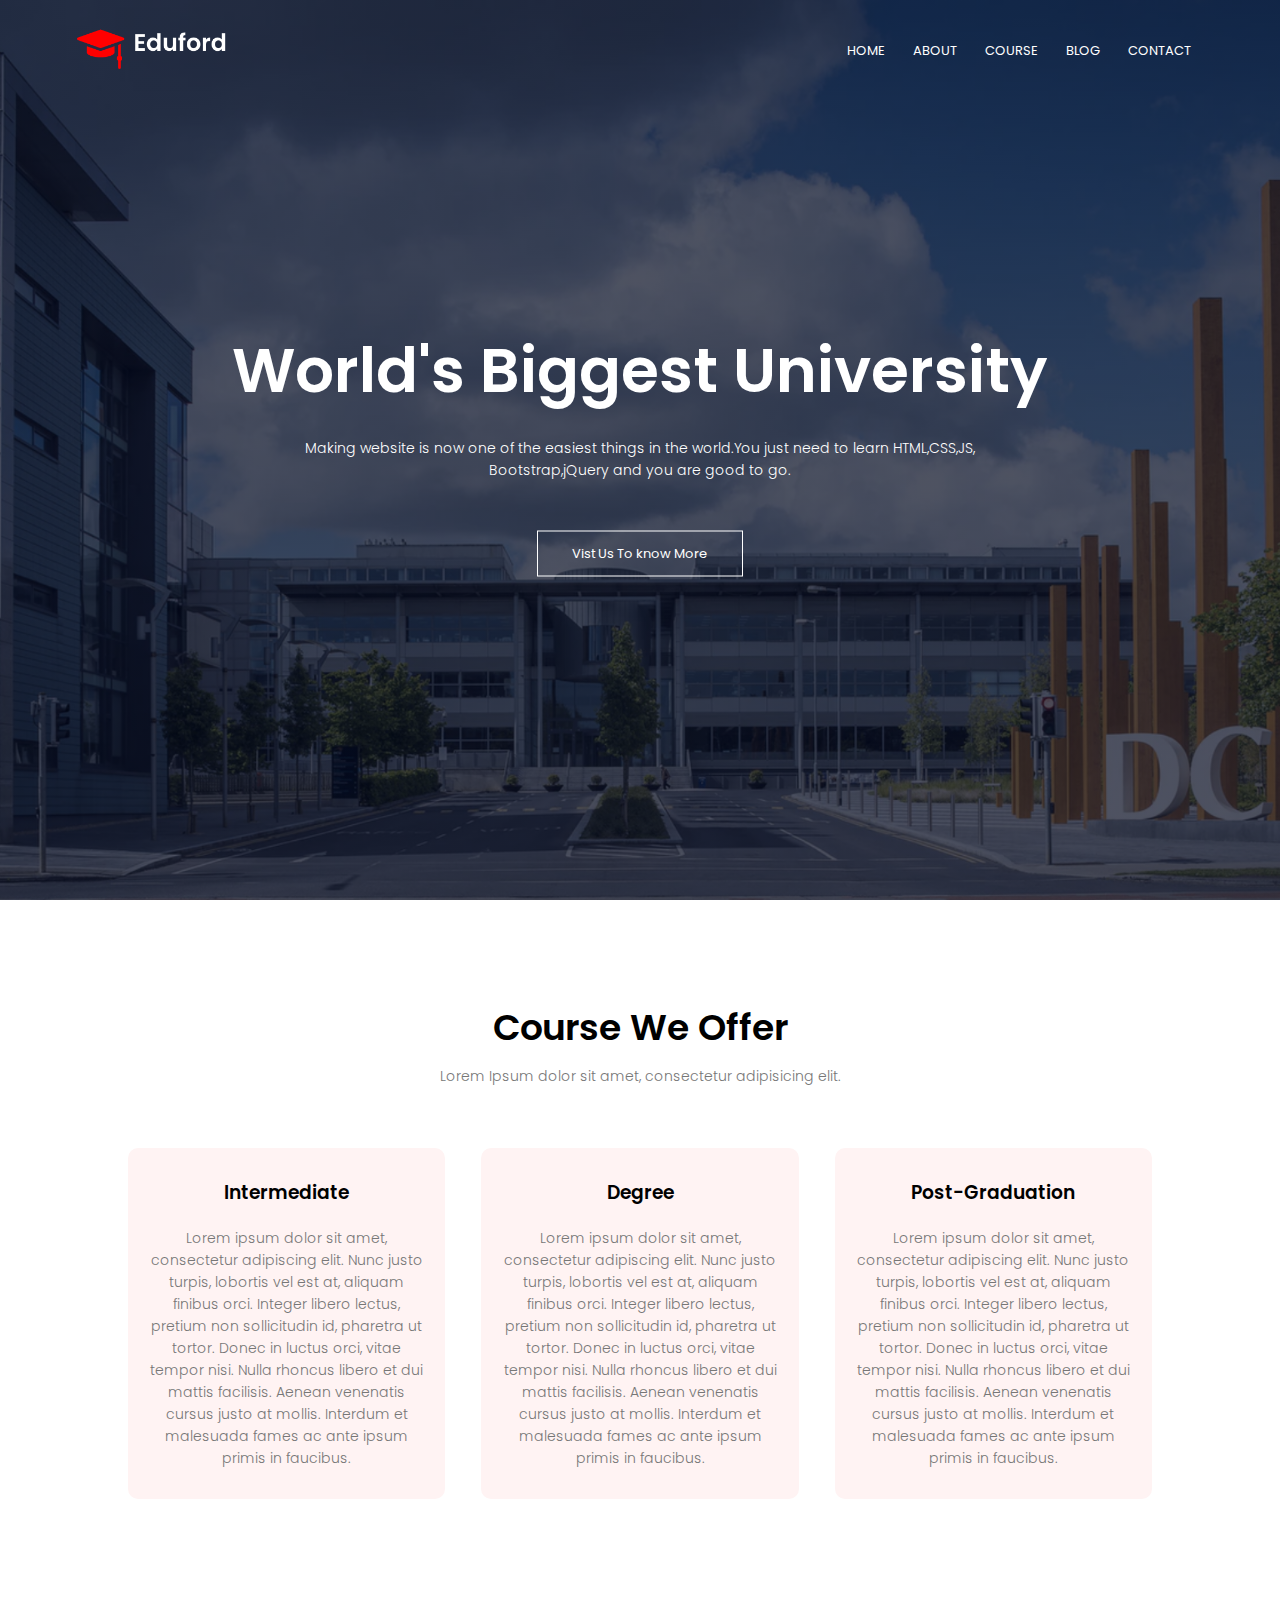
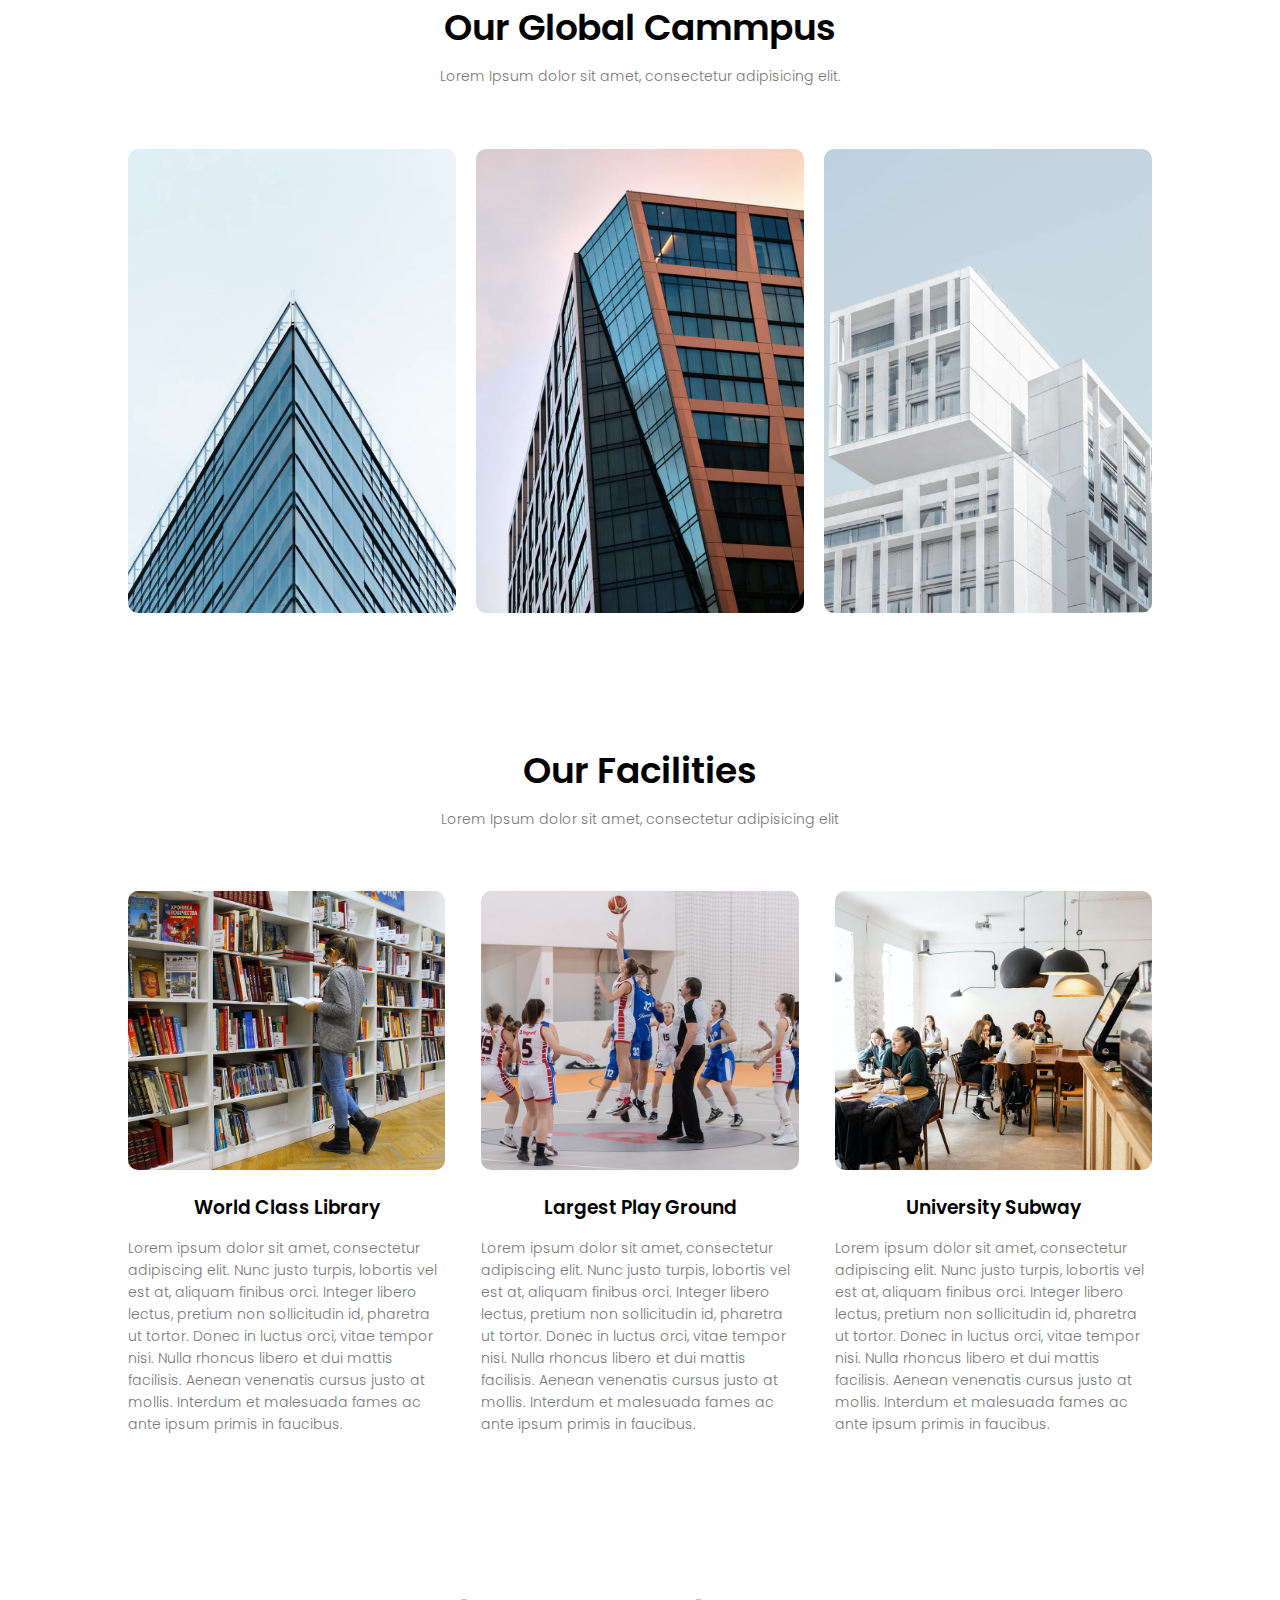
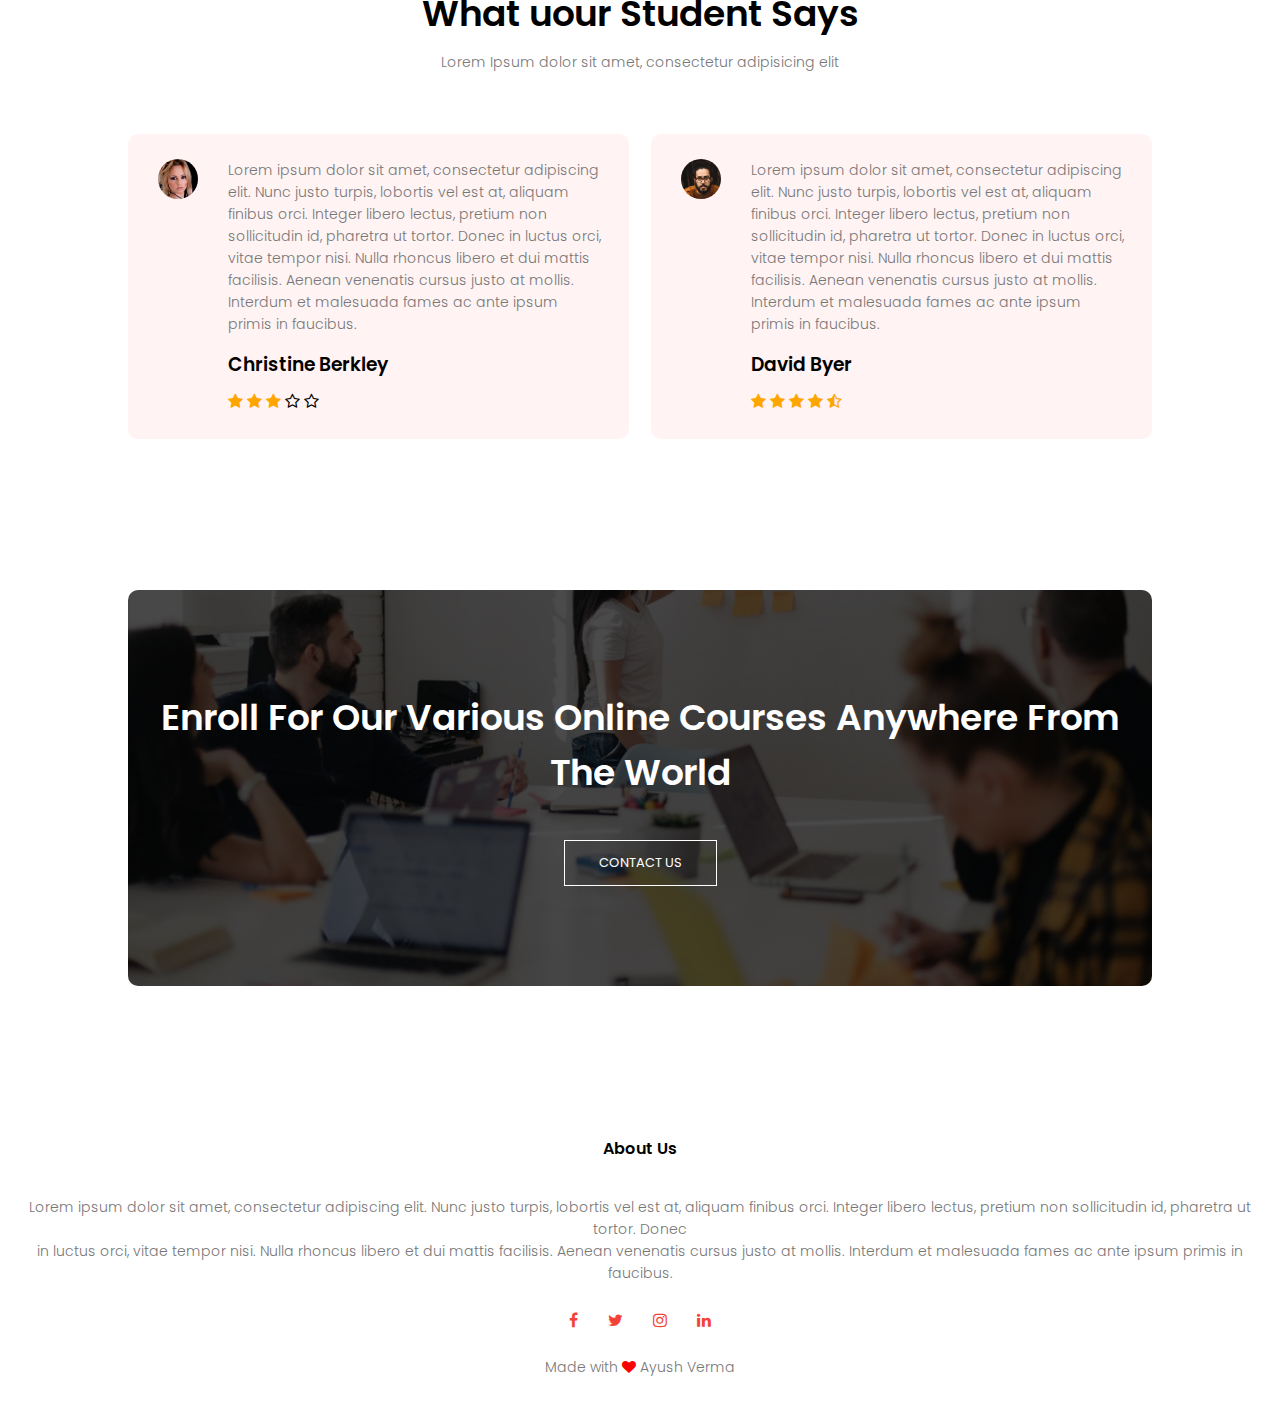
<file: index.html>
<!DOCTYPE html>
<html lang="en">

<head>
    <meta charset="UTF-8">
    <meta http-equiv="X-UA-Compatible" content="IE=edge">
    <meta name="viewport" content="width=device-width, initial-scale=1.0">
    <title>University</title>
    <link rel="stylesheet" href="style.css">
    <link rel="preconnect" href="https://fonts.googleapis.com">
    <link rel="preconnect" href="https://fonts.gstatic.com" crossorigin>
    <link href="https://fonts.googleapis.com/css2?family=Poppins:wght@100;200;300;400;600;700&display=swap"
        rel="stylesheet">
    <link rel="stylesheet" href="https://cdnjs.cloudflare.com/ajax/libs/font-awesome/4.7.0/css/font-awesome.min.css">
</head>

<body>
    <section class="header">
        <nav>
            <a href="index.html"><img src="images/logo.png"></a>
            <div class="nav-links" id="navLinks">
                <i class="fa fa-times" onclick="hideMenu()"></i>
                <ul>
                    <li><a href="index.html">HOME</a></li>
                    <li><a href="about.html">ABOUT</a></li>
                    <li><a href="course.html">COURSE</a></li>
                    <li><a href="blog.html">BLOG</a></li>
                    <li><a href="contact.html">CONTACT</a></li>
                </ul>
            </div>
            <i class="fa fa-bars" onclick="showMenu()"></i>
        </nav>

        <div class="text-box">
            <h1>World's Biggest University</h1>
            <p>Making website is now one of the easiest things in the world.You just need to learn
                HTML,CSS,JS,<br>Bootstrap,jQuery and you are good to go.</p>
            <a href="" class="hero-btn">Vist Us To know More</a>
        </div>
    </section>

    <!-- Course Section   -->

    <section class="course">
        <h1>Course We Offer</h1>
        <p>Lorem Ipsum dolor sit amet, consectetur adipisicing elit.</p>

        <div class="row">
            <div class="course-col">
                <h3>Intermediate</h3>
                <p>Lorem ipsum dolor sit amet, consectetur adipiscing elit. Nunc justo turpis, lobortis vel est at,
                    aliquam finibus orci. Integer libero lectus, pretium non sollicitudin id, pharetra ut tortor. Donec
                    in luctus orci, vitae tempor nisi. Nulla rhoncus libero et dui mattis facilisis. Aenean venenatis
                    cursus justo at mollis. Interdum et malesuada fames ac ante ipsum primis in faucibus.</p>
            </div>
            <div class="course-col">
                <h3>Degree</h3>
                <p>Lorem ipsum dolor sit amet, consectetur adipiscing elit. Nunc justo turpis, lobortis vel est at,
                    aliquam finibus orci. Integer libero lectus, pretium non sollicitudin id, pharetra ut tortor. Donec
                    in luctus orci, vitae tempor nisi. Nulla rhoncus libero et dui mattis facilisis. Aenean venenatis
                    cursus justo at mollis. Interdum et malesuada fames ac ante ipsum primis in faucibus.</p>
            </div>
            <div class="course-col">
                <h3>Post-Graduation</h3>
                <p>Lorem ipsum dolor sit amet, consectetur adipiscing elit. Nunc justo turpis, lobortis vel est at,
                    aliquam finibus orci. Integer libero lectus, pretium non sollicitudin id, pharetra ut tortor. Donec
                    in luctus orci, vitae tempor nisi. Nulla rhoncus libero et dui mattis facilisis. Aenean venenatis
                    cursus justo at mollis. Interdum et malesuada fames ac ante ipsum primis in faucibus.</p>
            </div>
        </div>
    </section>

    <!-- Campus -->

    <section class="campus">
        <h1>Our Global Cammpus</h1>
        <p>Lorem Ipsum dolor sit amet, consectetur adipisicing elit.</p>

        <div class="row">
            <div class="campus-col">
                <img src="images/london.png">
                <div class="layer">
                    <h3>LONDON</h3>
                </div>
            </div>
            <div class="campus-col">
                <img src="images/newyork.png">
                <div class="layer">
                    <h3>NEW YORK</h3>
                </div>
            </div>
            <div class="campus-col">
                <img src="images/washington.png">
                <div class="layer">
                    <h3>WASHINGTON</h3>
                </div>
            </div>
        </div>
    </section>

    <section class="facilities">
        <h1>Our Facilities</h1>
        <p>Lorem Ipsum dolor sit amet, consectetur adipisicing elit</p>

        <div class="row">
            <div class="facilities-col">
                <img src="images/library.png">
                <h3>World Class Library</h3>
                <p>Lorem ipsum dolor sit amet, consectetur adipiscing elit. Nunc justo turpis, lobortis vel est at,
                    aliquam finibus orci. Integer libero lectus, pretium non sollicitudin id, pharetra ut tortor. Donec
                    in luctus orci, vitae tempor nisi. Nulla rhoncus libero et dui mattis facilisis. Aenean venenatis
                    cursus justo at mollis. Interdum et malesuada fames ac ante ipsum primis in faucibus.</p>
            </div>
            <div class="facilities-col">
                <img src="images/basketball.png">
                <h3>Largest Play Ground</h3>
                <p>Lorem ipsum dolor sit amet, consectetur adipiscing elit. Nunc justo turpis, lobortis vel est at,
                    aliquam finibus orci. Integer libero lectus, pretium non sollicitudin id, pharetra ut tortor. Donec
                    in luctus orci, vitae tempor nisi. Nulla rhoncus libero et dui mattis facilisis. Aenean venenatis
                    cursus justo at mollis. Interdum et malesuada fames ac ante ipsum primis in faucibus.</p>
            </div>
            <div class="facilities-col">
                <img src="images/cafeteria.png">
                <h3>University Subway</h3>
                <p>Lorem ipsum dolor sit amet, consectetur adipiscing elit. Nunc justo turpis, lobortis vel est at,
                    aliquam finibus orci. Integer libero lectus, pretium non sollicitudin id, pharetra ut tortor. Donec
                    in luctus orci, vitae tempor nisi. Nulla rhoncus libero et dui mattis facilisis. Aenean venenatis
                    cursus justo at mollis. Interdum et malesuada fames ac ante ipsum primis in faucibus.</p>
            </div>
        </div>
    </section>

    <!-- Testimonials -->

    <section class="testimonials">
        <h1>What uour Student Says</h1>
        <p>Lorem Ipsum dolor sit amet, consectetur adipisicing elit</p>

        <div class="row">
            <div class="testimonials-col">
                <img src="images/user1.jpg">
                <div>
                    <p>Lorem ipsum dolor sit amet, consectetur adipiscing elit. Nunc justo turpis, lobortis vel est at,
                        aliquam finibus orci. Integer libero lectus, pretium non sollicitudin id, pharetra ut tortor.
                        Donec
                        in luctus orci, vitae tempor nisi. Nulla rhoncus libero et dui mattis facilisis. Aenean
                        venenatis
                        cursus justo at mollis. Interdum et malesuada fames ac ante ipsum primis in faucibus.</p>
                    <h3>Christine Berkley</h3>
                    <span class="fa fa-star checked"></span>
                    <span class="fa fa-star checked"></span>
                    <span class="fa fa-star checked"></span>
                    <span class="fa fa-star-o"></span>
                    <span class="fa fa-star-o"></span>
                </div>
            </div>
            <div class="testimonials-col">
                <img src="images/user2.jpg">
                <div>
                    <p>Lorem ipsum dolor sit amet, consectetur adipiscing elit. Nunc justo turpis, lobortis vel est at,
                        aliquam finibus orci. Integer libero lectus, pretium non sollicitudin id, pharetra ut tortor.
                        Donec
                        in luctus orci, vitae tempor nisi. Nulla rhoncus libero et dui mattis facilisis. Aenean
                        venenatis
                        cursus justo at mollis. Interdum et malesuada fames ac ante ipsum primis in faucibus.</p>
                    <h3>David Byer</h3>
                    <span class="fa fa-star checked"></span>
                    <span class="fa fa-star checked"></span>
                    <span class="fa fa-star checked"></span>
                    <span class="fa fa-star checked"></span>
                    <span class="fa fa-star-half-o checked"></span>
                </div>
            </div>
        </div>
    </section>

    <!--  Call to Action -->

    <section class="cta">
        <h1>Enroll For Our Various Online Courses Anywhere From The World</h1>
        <a href="" class="hero-btn">CONTACT US</a>
    </section>

    <!-- FOOTER -->

    <section class="footer">
        <h4>About Us</h4>
        <p>Lorem ipsum dolor sit amet, consectetur adipiscing elit. Nunc justo turpis, lobortis vel est at,
            aliquam finibus orci. Integer libero lectus, pretium non sollicitudin id, pharetra ut tortor.
            Donec<br>
            in luctus orci, vitae tempor nisi. Nulla rhoncus libero et dui mattis facilisis. Aenean
            venenatis
            cursus justo at mollis. Interdum et malesuada fames ac ante ipsum primis in faucibus.</p>

            <div class="icons">
                <i class="fa fa-facebook"></i>
                <i class="fa fa-twitter"></i>
                <i class="fa fa-instagram"></i>
                <i class="fa fa-linkedin"></i>
            </div>
            <p>Made with <i class="fa fa-heart" style="color: red;"></i> Ayush Verma</p>
    </section>

    <!-- JavaScript for Toggle Menu -->
    <script>
        var navLinks = document.getElementById("navLinks");
        function showMenu() {
            navLinks.style.right = "0";
        }
        function hideMenu() {
            navLinks.style.right = "-200px";
        }
    </script>
</body>

</html>
</file>
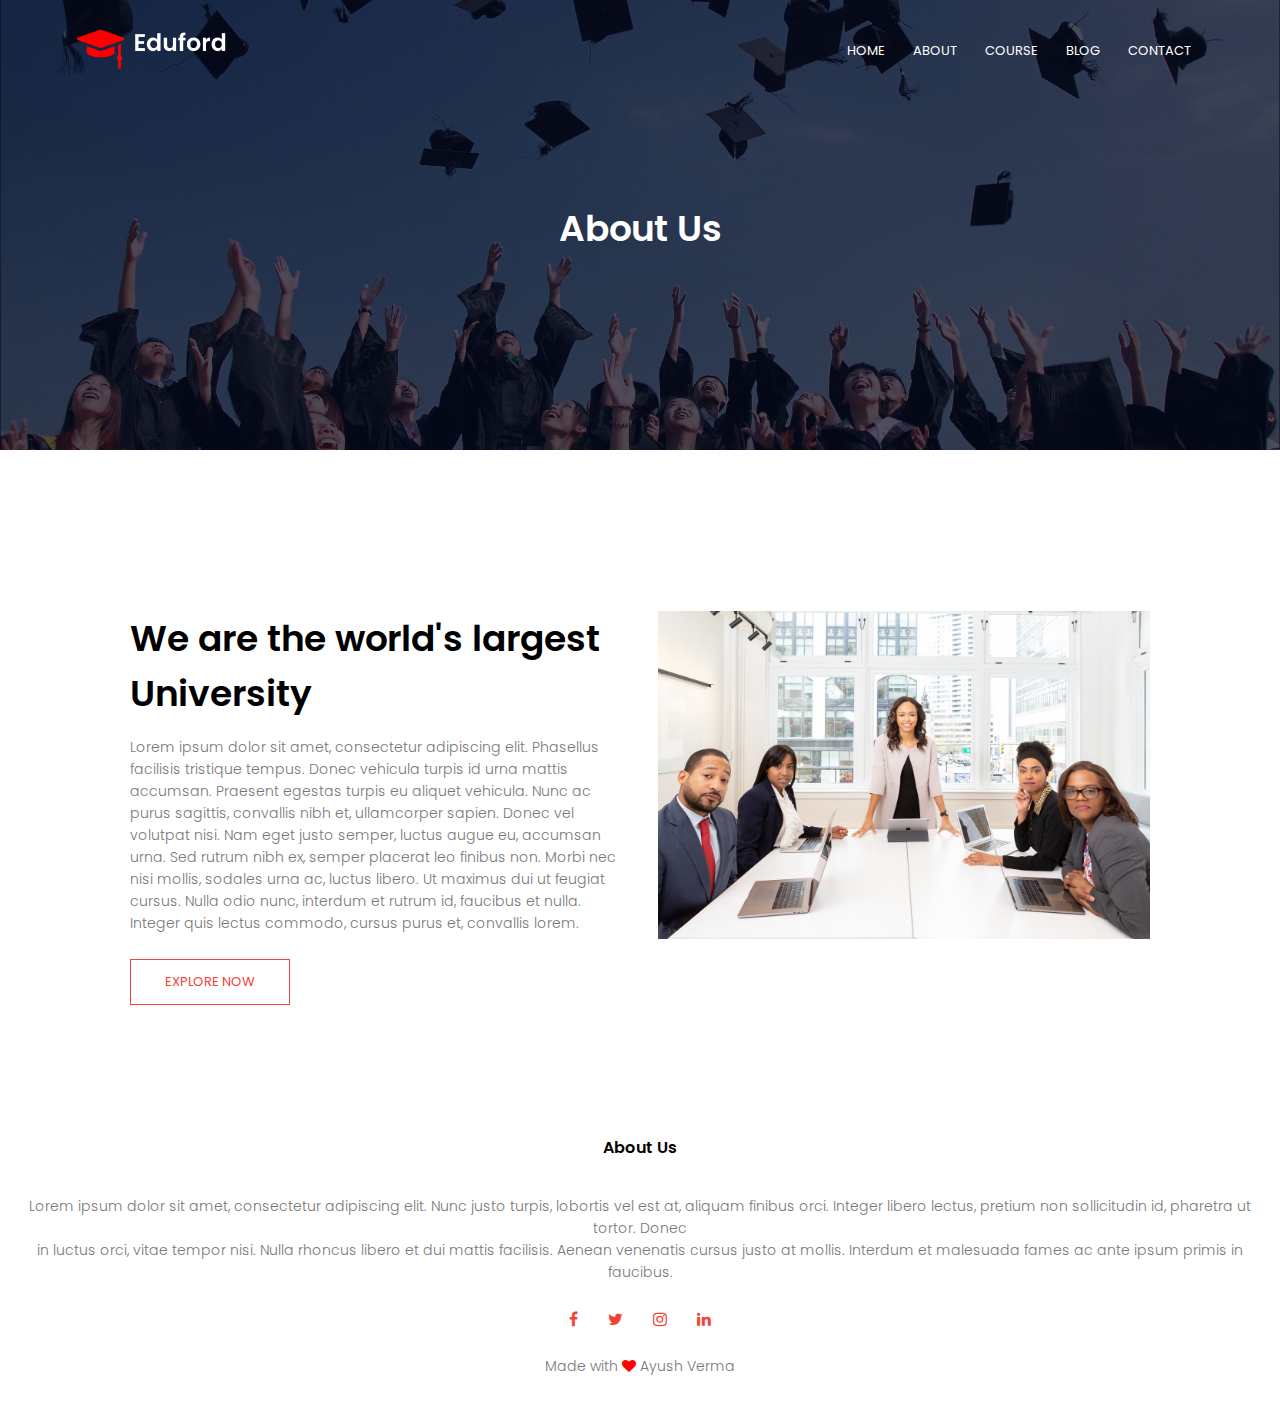
<file: about.html>
<!DOCTYPE html>
<html lang="en">

<head>
    <meta charset="UTF-8">
    <meta http-equiv="X-UA-Compatible" content="IE=edge">
    <meta name="viewport" content="width=device-width, initial-scale=1.0">
    <title>University</title>
    <link rel="stylesheet" href="style.css">
    <link rel="preconnect" href="https://fonts.googleapis.com">
    <link rel="preconnect" href="https://fonts.gstatic.com" crossorigin>
    <link href="https://fonts.googleapis.com/css2?family=Poppins:wght@100;200;300;400;600;700&display=swap"
        rel="stylesheet">
    <link rel="stylesheet" href="https://cdnjs.cloudflare.com/ajax/libs/font-awesome/4.7.0/css/font-awesome.min.css">
</head>

<body>
    <section class="sub-header">
        <nav>
            <a href="index.html"><img src="images/logo.png"></a>
            <div class="nav-links" id="navLinks">
                <i class="fa fa-times" onclick="hideMenu()"></i>
                <ul>
                    <li><a href="index.html">HOME</a></li>
                    <li><a href="about.html">ABOUT</a></li>
                    <li><a href="course.html">COURSE</a></li>
                    <li><a href="blog.html">BLOG</a></li>
                    <li><a href="contact.html">CONTACT</a></li>
                </ul>
            </div>
            <i class="fa fa-bars" onclick="showMenu()"></i>
        </nav>
        <h1>About Us</h1>
    </section>

    <!-- About us content -->
    <section class="about-us">
        <div class="row">
            <div class="about-col">
                <h1>We are the world's largest University</h1>
                <p>Lorem ipsum dolor sit amet, consectetur adipiscing elit. Phasellus facilisis tristique tempus. Donec
                    vehicula turpis id urna mattis accumsan. Praesent egestas turpis eu aliquet vehicula. Nunc ac purus
                    sagittis, convallis nibh et, ullamcorper sapien. Donec vel volutpat nisi. Nam eget justo semper,
                    luctus augue eu, accumsan urna. Sed rutrum nibh ex, semper placerat leo finibus non. Morbi nec nisi
                    mollis, sodales urna ac, luctus libero. Ut maximus dui ut feugiat cursus. Nulla odio nunc, interdum
                    et rutrum id, faucibus et nulla. Integer quis lectus commodo, cursus purus et, convallis lorem.</p>
                <a href="" class="hero-btn red-btn">EXPLORE NOW</a>
            </div>
            <div class="about-col">
                <img src="images/about.jpg">
            </div>
        </div>
    </section>


    <!-- FOOTER -->

    <section class="footer">
        <h4>About Us</h4>
        <p>Lorem ipsum dolor sit amet, consectetur adipiscing elit. Nunc justo turpis, lobortis vel est at,
            aliquam finibus orci. Integer libero lectus, pretium non sollicitudin id, pharetra ut tortor.
            Donec<br>
            in luctus orci, vitae tempor nisi. Nulla rhoncus libero et dui mattis facilisis. Aenean
            venenatis
            cursus justo at mollis. Interdum et malesuada fames ac ante ipsum primis in faucibus.</p>

        <div class="icons">
            <i class="fa fa-facebook"></i>
            <i class="fa fa-twitter"></i>
            <i class="fa fa-instagram"></i>
            <i class="fa fa-linkedin"></i>
        </div>
        <p>Made with <i class="fa fa-heart" style="color: red;"></i> Ayush Verma</p>
    </section>

    <!-- JavaScript for Toggle Menu -->
    <script>
        var navLinks = document.getElementById("navLinks");
        function showMenu() {
            navLinks.style.right = "0";
        }
        function hideMenu() {
            navLinks.style.right = "-200px";
        }
    </script>
</body>

</html>
</file>
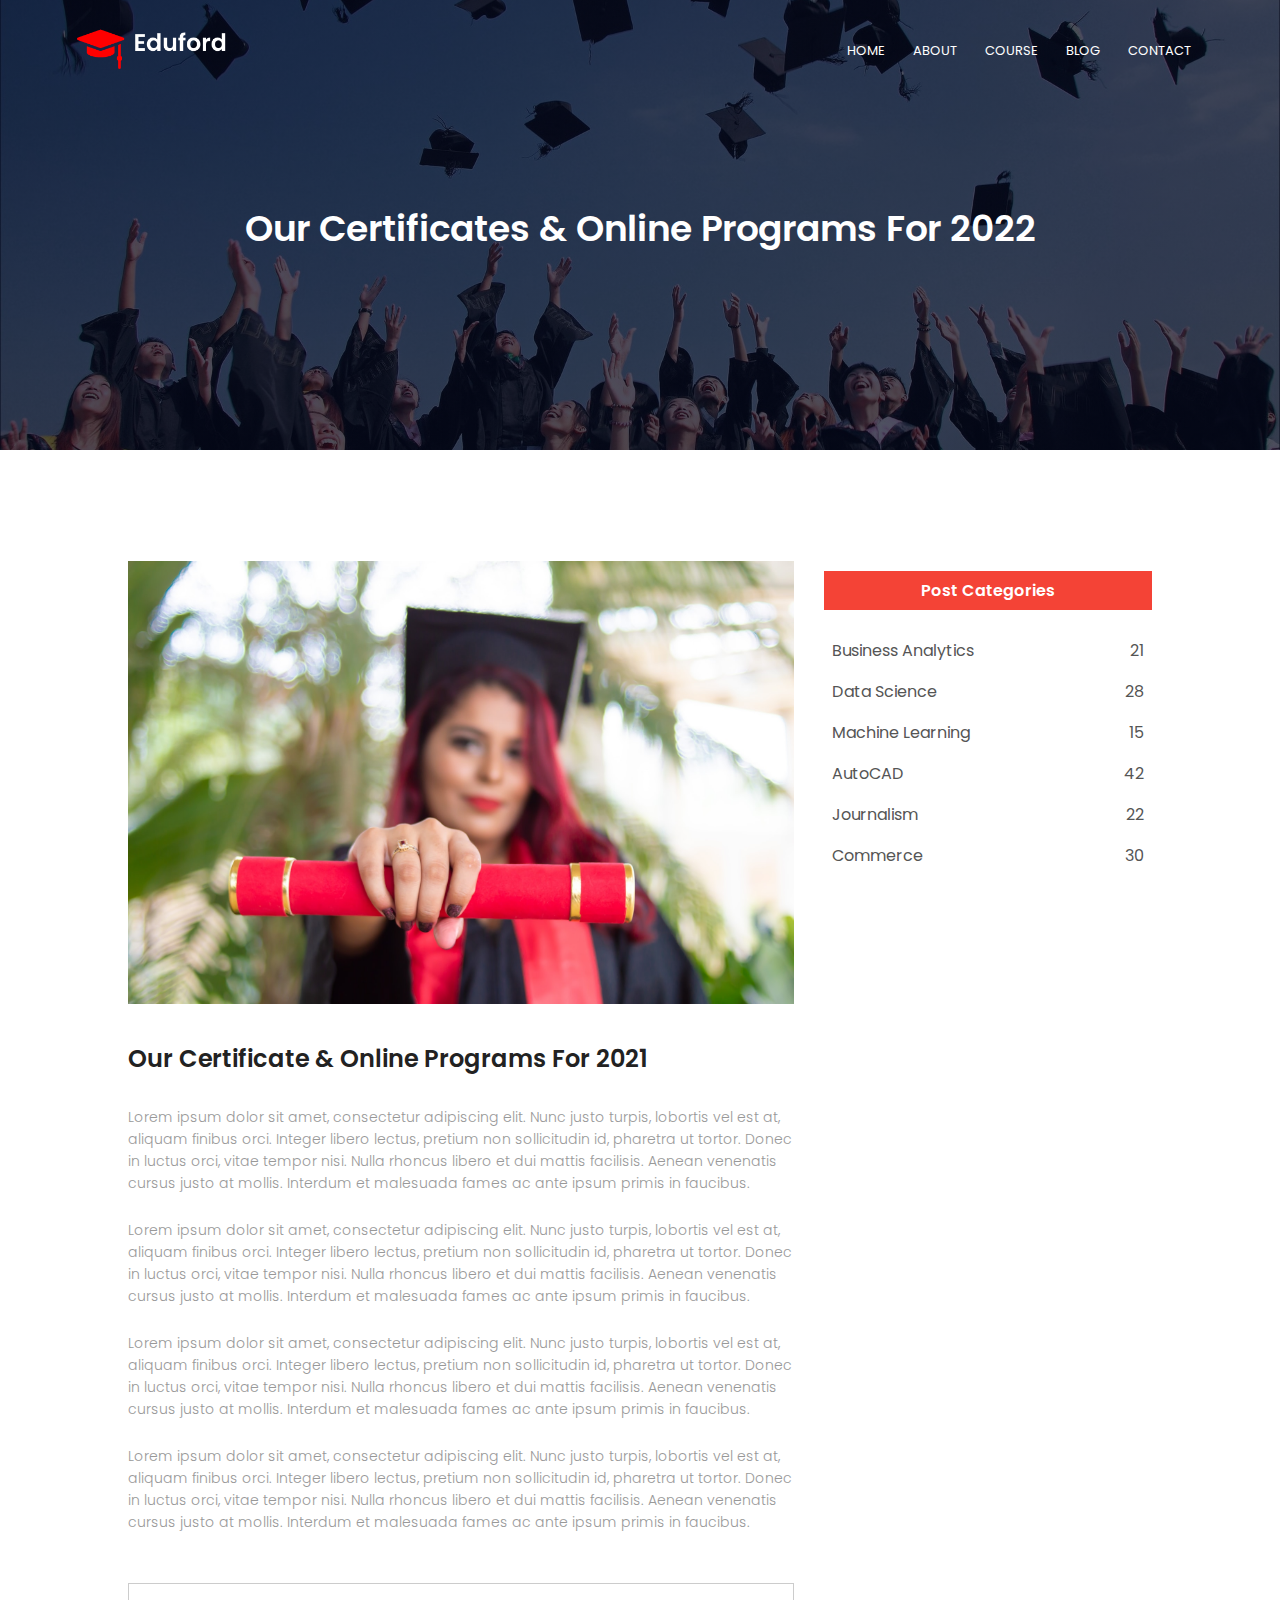
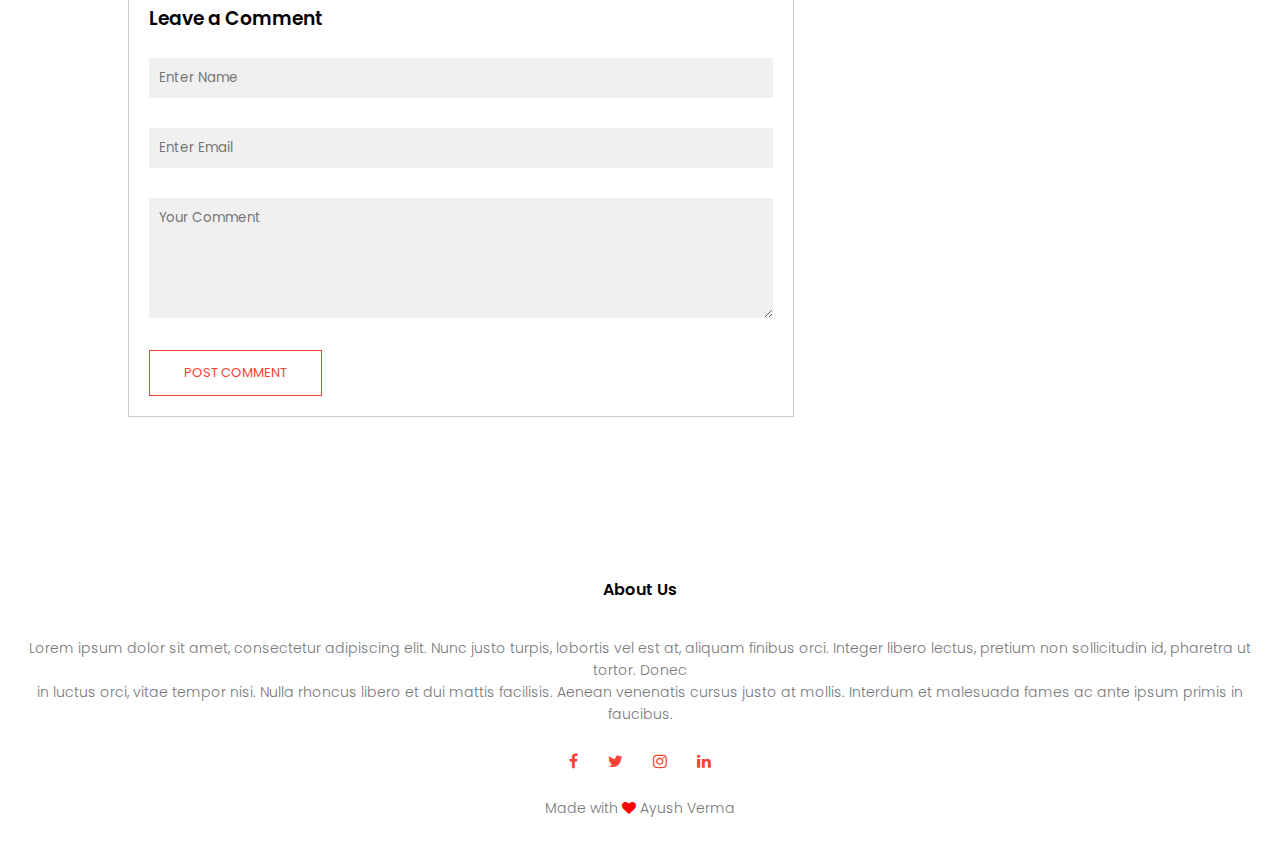
<file: blog.html>
<!DOCTYPE html>
<html lang="en">

<head>
    <meta charset="UTF-8">
    <meta http-equiv="X-UA-Compatible" content="IE=edge">
    <meta name="viewport" content="width=device-width, initial-scale=1.0">
    <title>University</title>
    <link rel="stylesheet" href="style.css">
    <link rel="preconnect" href="https://fonts.googleapis.com">
    <link rel="preconnect" href="https://fonts.gstatic.com" crossorigin>
    <link href="https://fonts.googleapis.com/css2?family=Poppins:wght@100;200;300;400;600;700&display=swap"
        rel="stylesheet">
    <link rel="stylesheet" href="https://cdnjs.cloudflare.com/ajax/libs/font-awesome/4.7.0/css/font-awesome.min.css">
</head>

<body>
    <section class="sub-header">
        <nav>
            <a href="index.html"><img src="images/logo.png"></a>
            <div class="nav-links" id="navLinks">
                <i class="fa fa-times" onclick="hideMenu()"></i>
                <ul>
                    <li><a href="index.html">HOME</a></li>
                    <li><a href="about.html">ABOUT</a></li>
                    <li><a href="course.html">COURSE</a></li>
                    <li><a href="blog.html">BLOG</a></li>
                    <li><a href="contact.html">CONTACT</a></li>
                </ul>
            </div>
            <i class="fa fa-bars" onclick="showMenu()"></i>
        </nav>
        <h1>Our Certificates & Online Programs For 2022</h1>
    </section>

    <!--  Blog Page Content -->

    <section class="blog-content">
        <div class="row">
            <div class="blog-left">
                <img src="images/certificate.jpg">
                <h2>Our Certificate & Online Programs For 2021</h2>
                <p>Lorem ipsum dolor sit amet, consectetur adipiscing elit. Nunc justo turpis, lobortis vel est at,
                    aliquam finibus orci. Integer libero lectus, pretium non sollicitudin id, pharetra ut tortor. Donec
                    in luctus orci, vitae tempor nisi. Nulla rhoncus libero et dui mattis facilisis. Aenean venenatis
                    cursus justo at mollis. Interdum et malesuada fames ac ante ipsum primis in faucibus.</p>
                <br>
                <p>Lorem ipsum dolor sit amet, consectetur adipiscing elit. Nunc justo turpis, lobortis vel est at,
                    aliquam finibus orci. Integer libero lectus, pretium non sollicitudin id, pharetra ut tortor. Donec
                    in luctus orci, vitae tempor nisi. Nulla rhoncus libero et dui mattis facilisis. Aenean venenatis
                    cursus justo at mollis. Interdum et malesuada fames ac ante ipsum primis in faucibus.</p>
                <br>
                <p>Lorem ipsum dolor sit amet, consectetur adipiscing elit. Nunc justo turpis, lobortis vel est at,
                    aliquam finibus orci. Integer libero lectus, pretium non sollicitudin id, pharetra ut tortor. Donec
                    in luctus orci, vitae tempor nisi. Nulla rhoncus libero et dui mattis facilisis. Aenean venenatis
                    cursus justo at mollis. Interdum et malesuada fames ac ante ipsum primis in faucibus.</p>
                <br>
                <p>Lorem ipsum dolor sit amet, consectetur adipiscing elit. Nunc justo turpis, lobortis vel est at,
                    aliquam finibus orci. Integer libero lectus, pretium non sollicitudin id, pharetra ut tortor. Donec
                    in luctus orci, vitae tempor nisi. Nulla rhoncus libero et dui mattis facilisis. Aenean venenatis
                    cursus justo at mollis. Interdum et malesuada fames ac ante ipsum primis in faucibus.</p>
                    <div class="comment-box">
                        <h3>Leave a Comment</h3>
                        <form class="comment-form">
                            <input type="text" placeholder="Enter Name">
                            <input type="email" placeholder="Enter Email">
                            <textarea rows="5" placeholder="Your Comment"></textarea>
                            <button type="submit" class="hero-btn red-btn">POST COMMENT</button>
                        </form>
                    </div>

            </div>
            <div class="blog-right">
                <h3>Post Categories</h3>
                <div>
                    <span>Business Analytics</span>
                    <span>21</span>
                </div>
                <div>
                    <span>Data Science</span>
                    <span>28</span>
                </div>
                <div>
                    <span>Machine Learning</span>
                    <span>15</span>
                </div>
                <div>
                    <span>AutoCAD</span>
                    <span>42</span>
                </div>
                <div>
                    <span>Journalism</span>
                    <span>22</span>
                </div>
                <div>
                    <span>Commerce</span>
                    <span>30</span>
                </div>
            </div>
        </div>
    </section>


    <!-- FOOTER -->

    <section class="footer">
        <h4>About Us</h4>
        <p>Lorem ipsum dolor sit amet, consectetur adipiscing elit. Nunc justo turpis, lobortis vel est at,
            aliquam finibus orci. Integer libero lectus, pretium non sollicitudin id, pharetra ut tortor.
            Donec<br>
            in luctus orci, vitae tempor nisi. Nulla rhoncus libero et dui mattis facilisis. Aenean
            venenatis
            cursus justo at mollis. Interdum et malesuada fames ac ante ipsum primis in faucibus.</p>

        <div class="icons">
            <i class="fa fa-facebook"></i>
            <i class="fa fa-twitter"></i>
            <i class="fa fa-instagram"></i>
            <i class="fa fa-linkedin"></i>
        </div>
        <p>Made with <i class="fa fa-heart" style="color: red;"></i> Ayush Verma</p>
    </section>

    <!-- JavaScript for Toggle Menu -->
    <script>
        var navLinks = document.getElementById("navLinks");
        function showMenu() {
            navLinks.style.right = "0";
        }
        function hideMenu() {
            navLinks.style.right = "-200px";
        }
    </script>
</body>

</html>
</file>
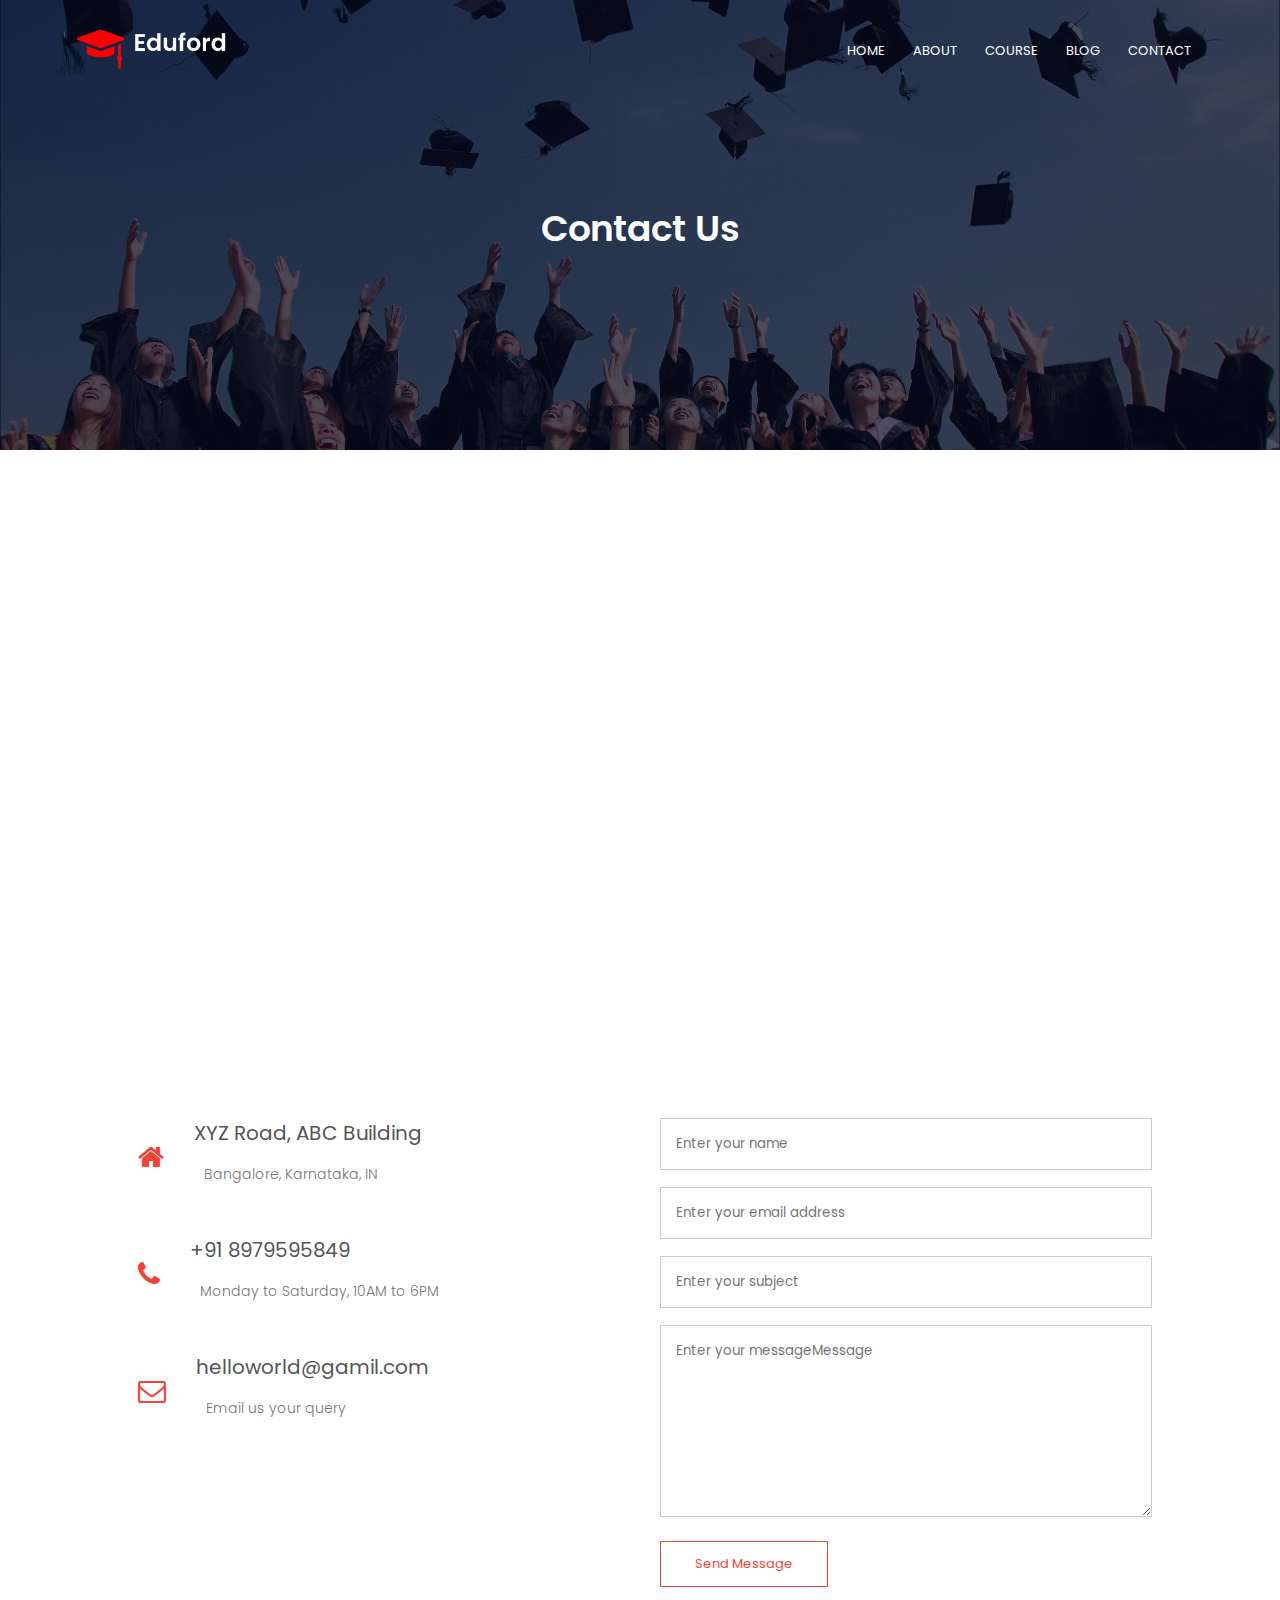
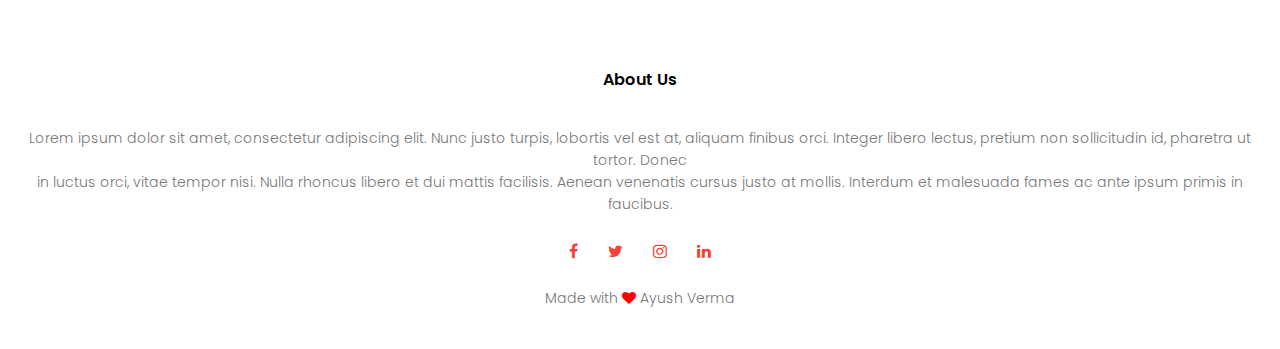
<file: contact.html>
<!DOCTYPE html>
<html lang="en">

<head>
    <meta charset="UTF-8">
    <meta http-equiv="X-UA-Compatible" content="IE=edge">
    <meta name="viewport" content="width=device-width, initial-scale=1.0">
    <title>University</title>
    <link rel="stylesheet" href="style.css">
    <link rel="preconnect" href="https://fonts.googleapis.com">
    <link rel="preconnect" href="https://fonts.gstatic.com" crossorigin>
    <link href="https://fonts.googleapis.com/css2?family=Poppins:wght@100;200;300;400;600;700&display=swap"
        rel="stylesheet">
    <link rel="stylesheet" href="https://cdnjs.cloudflare.com/ajax/libs/font-awesome/4.7.0/css/font-awesome.min.css">
</head>

<body>
    <section class="sub-header">
        <nav>
            <a href="index.html"><img src="images/logo.png"></a>
            <div class="nav-links" id="navLinks">
                <i class="fa fa-times" onclick="hideMenu()"></i>
                <ul>
                    <li><a href="index.html">HOME</a></li>
                    <li><a href="about.html">ABOUT</a></li>
                    <li><a href="course.html">COURSE</a></li>
                    <li><a href="blog.html">BLOG</a></li>
                    <li><a href="contact.html">CONTACT</a></li>
                </ul>
            </div>
            <i class="fa fa-bars" onclick="showMenu()"></i>
        </nav>
        <h1>Contact Us</h1>
    </section>

    <!-- Contact US -->

    <section class="location">
        <iframe
            src="https://www.google.com/maps/embed?pb=!1m18!1m12!1m3!1d10900.324482688071!2d80.97615829719659!3d26.852621598543973!2m3!1f0!2f0!3f0!3m2!1i1024!2i768!4f13.1!3m3!1m2!1s0x399bfd3b7bca10b7%3A0x53e24323bba8483f!2sGomti%20Riverfront%20Park!5e0!3m2!1sen!2sin!4v1629823048784!5m2!1sen!2sin"
            width="600" height="450" style="border:0;" allowfullscreen="" loading="lazy"></iframe>

    </section>

    <section class="contact-us">
        <div class="row">
            <div class="contact-col">
                <div>
                    <i class="fa fa-home"></i>
                    <span>
                        <h5>XYZ Road, ABC Building</h5>
                        <p>Bangalore, Karnataka, IN</p>
                    </span>
                </div>
                <div>
                    <i class="fa fa-phone"></i>
                    <span>
                        <h5>+91 8979595849</h5>
                        <p>Monday to Saturday, 10AM to 6PM</p>
                    </span>
                </div>
                <div>
                    <i class="fa fa-envelope-o"></i>
                    <span>
                        <h5>helloworld@gamil.com</h5>
                        <p>Email us your query</p>
                    </span>
                </div>
            </div>

            <div class="contact-col">
                <form action="form-handler.php" method="post">
                    <input type="text" name="name" placeholder="Enter your name" required>
                    <input type="email" name="email" placeholder="Enter your email address" required>
                    <input type="text" name="subject" placeholder="Enter your subject" required>
                    <textarea rows="8" name="message" placeholder="Enter your messageMessage" required></textarea>
                    <button type="submit" class="hero-btn red-btn">Send Message</button>
                </form>
            </div>
        </div>
    </section>


    <!-- FOOTER -->

    <section class="footer">
        <h4>About Us</h4>
        <p>Lorem ipsum dolor sit amet, consectetur adipiscing elit. Nunc justo turpis, lobortis vel est at,
            aliquam finibus orci. Integer libero lectus, pretium non sollicitudin id, pharetra ut tortor.
            Donec<br>
            in luctus orci, vitae tempor nisi. Nulla rhoncus libero et dui mattis facilisis. Aenean
            venenatis
            cursus justo at mollis. Interdum et malesuada fames ac ante ipsum primis in faucibus.</p>

        <div class="icons">
            <i class="fa fa-facebook"></i>
            <i class="fa fa-twitter"></i>
            <i class="fa fa-instagram"></i>
            <i class="fa fa-linkedin"></i>
        </div>
        <p>Made with <i class="fa fa-heart" style="color: red;"></i> Ayush Verma</p>
    </section>

    <!-- JavaScript for Toggle Menu -->
    <script>
        var navLinks = document.getElementById("navLinks");
        function showMenu() {
            navLinks.style.right = "0";
        }
        function hideMenu() {
            navLinks.style.right = "-200px";
        }
    </script>
</body>

</html>
</file>
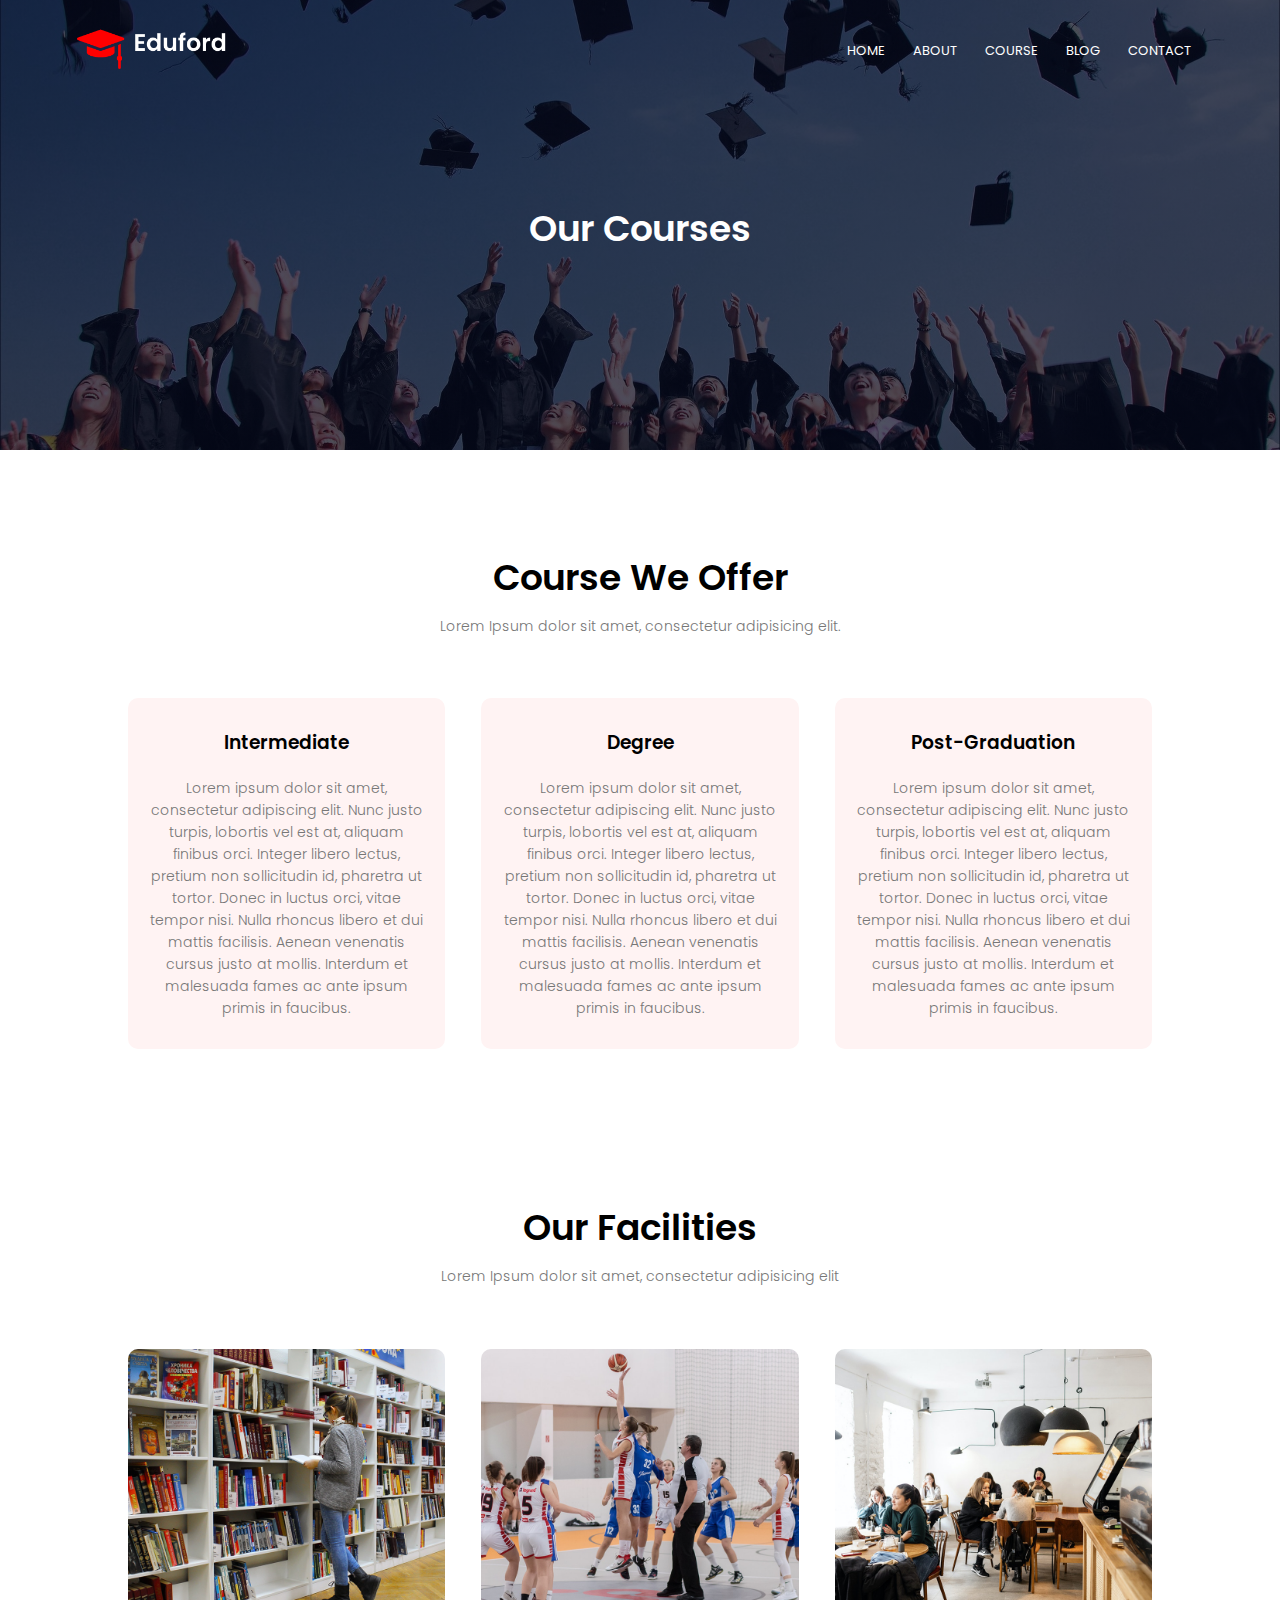
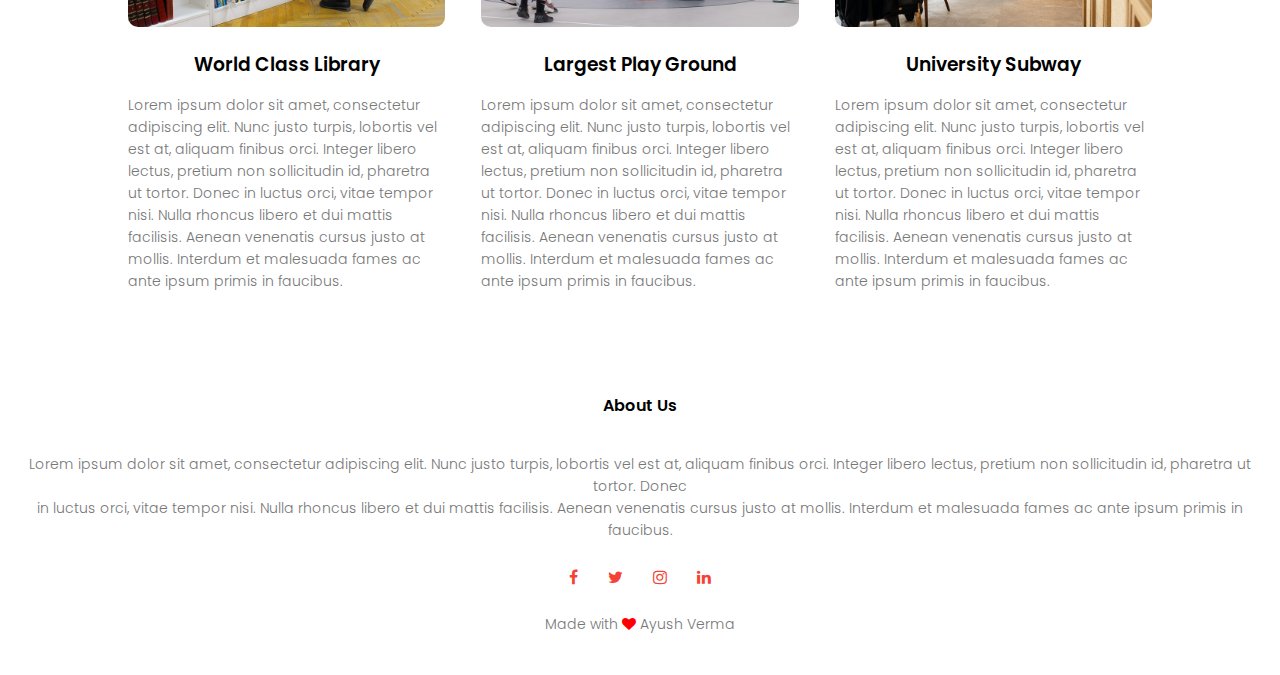
<file: course.html>
<!DOCTYPE html>
<html lang="en">

<head>
    <meta charset="UTF-8">
    <meta http-equiv="X-UA-Compatible" content="IE=edge">
    <meta name="viewport" content="width=device-width, initial-scale=1.0">
    <title>University</title>
    <link rel="stylesheet" href="style.css">
    <link rel="preconnect" href="https://fonts.googleapis.com">
    <link rel="preconnect" href="https://fonts.gstatic.com" crossorigin>
    <link href="https://fonts.googleapis.com/css2?family=Poppins:wght@100;200;300;400;600;700&display=swap"
        rel="stylesheet">
    <link rel="stylesheet" href="https://cdnjs.cloudflare.com/ajax/libs/font-awesome/4.7.0/css/font-awesome.min.css">
</head>

<body>
    <section class="sub-header">
        <nav>
            <a href="index.html"><img src="images/logo.png"></a>
            <div class="nav-links" id="navLinks">
                <i class="fa fa-times" onclick="hideMenu()"></i>
                <ul>
                    <li><a href="index.html">HOME</a></li>
                    <li><a href="about.html">ABOUT</a></li>
                    <li><a href="course.html">COURSE</a></li>
                    <li><a href="blog.html">BLOG</a></li>
                    <li><a href="contact.html">CONTACT</a></li>
                </ul>
            </div>
            <i class="fa fa-bars" onclick="showMenu()"></i>
        </nav>
        <h1>Our Courses</h1>
    </section>

    <!-- Courses -->

    <section class="course">
        <h1>Course We Offer</h1>
        <p>Lorem Ipsum dolor sit amet, consectetur adipisicing elit.</p>

        <div class="row">
            <div class="course-col">
                <h3>Intermediate</h3>
                <p>Lorem ipsum dolor sit amet, consectetur adipiscing elit. Nunc justo turpis, lobortis vel est at,
                    aliquam finibus orci. Integer libero lectus, pretium non sollicitudin id, pharetra ut tortor. Donec
                    in luctus orci, vitae tempor nisi. Nulla rhoncus libero et dui mattis facilisis. Aenean venenatis
                    cursus justo at mollis. Interdum et malesuada fames ac ante ipsum primis in faucibus.</p>
            </div>
            <div class="course-col">
                <h3>Degree</h3>
                <p>Lorem ipsum dolor sit amet, consectetur adipiscing elit. Nunc justo turpis, lobortis vel est at,
                    aliquam finibus orci. Integer libero lectus, pretium non sollicitudin id, pharetra ut tortor. Donec
                    in luctus orci, vitae tempor nisi. Nulla rhoncus libero et dui mattis facilisis. Aenean venenatis
                    cursus justo at mollis. Interdum et malesuada fames ac ante ipsum primis in faucibus.</p>
            </div>
            <div class="course-col">
                <h3>Post-Graduation</h3>
                <p>Lorem ipsum dolor sit amet, consectetur adipiscing elit. Nunc justo turpis, lobortis vel est at,
                    aliquam finibus orci. Integer libero lectus, pretium non sollicitudin id, pharetra ut tortor. Donec
                    in luctus orci, vitae tempor nisi. Nulla rhoncus libero et dui mattis facilisis. Aenean venenatis
                    cursus justo at mollis. Interdum et malesuada fames ac ante ipsum primis in faucibus.</p>
            </div>
        </div>
    </section>

    <!-- Facilities -->

    <section class="facilities">
        <h1>Our Facilities</h1>
        <p>Lorem Ipsum dolor sit amet, consectetur adipisicing elit</p>

        <div class="row">
            <div class="facilities-col">
                <img src="images/library.png">
                <h3>World Class Library</h3>
                <p>Lorem ipsum dolor sit amet, consectetur adipiscing elit. Nunc justo turpis, lobortis vel est at,
                    aliquam finibus orci. Integer libero lectus, pretium non sollicitudin id, pharetra ut tortor. Donec
                    in luctus orci, vitae tempor nisi. Nulla rhoncus libero et dui mattis facilisis. Aenean venenatis
                    cursus justo at mollis. Interdum et malesuada fames ac ante ipsum primis in faucibus.</p>
            </div>
            <div class="facilities-col">
                <img src="images/basketball.png">
                <h3>Largest Play Ground</h3>
                <p>Lorem ipsum dolor sit amet, consectetur adipiscing elit. Nunc justo turpis, lobortis vel est at,
                    aliquam finibus orci. Integer libero lectus, pretium non sollicitudin id, pharetra ut tortor. Donec
                    in luctus orci, vitae tempor nisi. Nulla rhoncus libero et dui mattis facilisis. Aenean venenatis
                    cursus justo at mollis. Interdum et malesuada fames ac ante ipsum primis in faucibus.</p>
            </div>
            <div class="facilities-col">
                <img src="images/cafeteria.png">
                <h3>University Subway</h3>
                <p>Lorem ipsum dolor sit amet, consectetur adipiscing elit. Nunc justo turpis, lobortis vel est at,
                    aliquam finibus orci. Integer libero lectus, pretium non sollicitudin id, pharetra ut tortor. Donec
                    in luctus orci, vitae tempor nisi. Nulla rhoncus libero et dui mattis facilisis. Aenean venenatis
                    cursus justo at mollis. Interdum et malesuada fames ac ante ipsum primis in faucibus.</p>
            </div>
        </div>
    </section>


    <!-- FOOTER -->

    <section class="footer">
        <h4>About Us</h4>
        <p>Lorem ipsum dolor sit amet, consectetur adipiscing elit. Nunc justo turpis, lobortis vel est at,
            aliquam finibus orci. Integer libero lectus, pretium non sollicitudin id, pharetra ut tortor.
            Donec<br>
            in luctus orci, vitae tempor nisi. Nulla rhoncus libero et dui mattis facilisis. Aenean
            venenatis
            cursus justo at mollis. Interdum et malesuada fames ac ante ipsum primis in faucibus.</p>

        <div class="icons">
            <i class="fa fa-facebook"></i>
            <i class="fa fa-twitter"></i>
            <i class="fa fa-instagram"></i>
            <i class="fa fa-linkedin"></i>
        </div>
        <p>Made with <i class="fa fa-heart" style="color: red;"></i> Ayush Verma</p>
    </section>

    <!-- JavaScript for Toggle Menu -->
    <script>
        var navLinks = document.getElementById("navLinks");
        function showMenu() {
            navLinks.style.right = "0";
        }
        function hideMenu() {
            navLinks.style.right = "-200px";
        }
    </script>
</body>

</html>
</file>
<file: style.css>
* {
  margin: 0;
  padding: 0;
  font-family: "Poppins", sans-serif;
}
.header {
  min-height: 100vh;
  width: 100%;
  background-image: linear-gradient(rgba(4, 9, 30, 0.7), rgba(4, 9, 30, 0.7)),
    url(images/banner.png);
  background-position: center;
  background-size: cover;
  position: relative;
}
nav {
  display: flex;
  padding: 2% 6%;
  justify-content: space-between;
  align-items: center;
}
nav img {
  width: 150px;
}
.nav-links {
  flex: 1;
  text-align: right;
}
.nav-links ul li {
  list-style: none;
  display: inline-block;
  padding: 8px 12px;
  position: relative;
}
.nav-links ul li a {
  color: #fff;
  text-decoration: none;
  font-size: 13px;
}
.nav-links ul li::after {
  content: "";
  width: 0%;
  height: 2px;
  background: #f44336;
  display: block;
  margin: auto;
  transition: 0.5s;
}
.nav-links ul li:hover::after {
  width: 100%;
}
.text-box {
  width: 90%;
  color: #fff;
  position: absolute;
  top: 50%;
  left: 50%;
  transform: translate(-50%, -50%) !important;
  text-align: center;
}
.text-box h1 {
  font-size: 62px;
}
.text-box p {
  margin: 10px 0 40px;
  font-size: 14px;
  color: #fff;
}
.hero-btn {
  display: inline-block;
  text-decoration: none;
  color: #fff;
  border: 1px solid #fff;
  padding: 12px 34px;
  font-size: 13px;
  background: transparent;
  position: relative;
  cursor: pointer;
}
.hero-btn:hover {
  border: 1px solid #f44336;
  background: #f44336;
  transition: 1s;
}

nav .fa {
  display: none;
}

@media (max-width: 700px) {
  .text-box h1 {
    font-size: 20px;
  }
  .nav-links ul li {
    display: block;
  }
  .nav-links {
    position: fixed;
    background: #f44336;
    height: 100vh;
    width: 200px;
    top: 0;
    right: -200px;
    text-align: left;
    z-index: 2;
    transition: 1s;
  }
  nav .fa {
    display: block;
    color: #fff;
    margin: 10px;
    font-size: 22px;
    cursor: pointer;
  }
  .nav-links ul {
    padding: 30px;
  }
}

/* ------Course------- */

.course {
  width: 80%;
  margin: auto;
  text-align: center;
  padding-top: 100px;
}
h1 {
  font-size: 36px;
  font-weight: 600;
}
p {
  color: #777;
  font-size: 14px;
  font-weight: 300;
  line-height: 22px;
  padding: 10px;
}
.row {
  margin-top: 5%;
  display: flex;
  justify-content: space-between;
}
.course-col {
  flex-basis: 31%;
  background: #fff3f3;
  border-radius: 10px;
  margin-bottom: 5%;
  padding: 20px 12px;
  box-sizing: border-box;
  transition: 0.5s;
}
h3 {
  text-align: center;
  font-weight: 600;
  margin: 10px 0;
}
.course-col:hover {
  box-shadow: 0 0 20px 0px rgba(3, 3, 3, 0.2);
}

@media (max-width: 700px) {
  .row {
    flex-direction: column;
  }
}

/* ------Campus------- */
.campus {
  width: 80%;
  margin: auto;
  text-align: center;
  padding-top: 50px;
}
.campus-col {
  flex-basis: 32%;
  border-radius: 10px;
  margin-bottom: 30px;
  position: relative;
  overflow: hidden;
}
.campus-col img {
  width: 100%;
  display: block;
}
.layer {
  background-color: transparent;
  height: 100%;
  width: 100%;
  position: absolute;
  top: 0;
  left: 0;
  transition: 0.5s;
}
.layer:hover {
  background-color: rgba(226, 0, 0, 0.7);
}
.layer h3 {
  width: 100%;
  font-weight: 500;
  color: #fff;
  font-size: 26px;
  bottom: 0;
  left: 50%;
  transform: translate(-50%);
  position: absolute;
  opacity: 0;
  transition: 0.5s;
}
.layer:hover h3 {
  bottom: 49%;
  opacity: 1;
}

/* --------facilities------- */

.facilities {
  width: 80%;
  margin: auto;
  text-align: center;
  padding-top: 100px;
}
.facilities-col {
  flex-basis: 31%;
  border-radius: 10px;
  margin-bottom: 5%;
  text-align: left;
}
.facilities-col img {
  width: 100%;
  border-radius: 10px;
}
.facilities-col p {
  padding: 0;
}
.facilities-col h3 {
  margin-top: 16px;
  margin-bottom: 15px;
  text-align: center;
}

/* -----testimonials----- */

.testimonials {
  width: 80%;
  margin: auto;
  padding-top: 100px;
  text-align: center;
}
.testimonials-col {
  flex-basis: 44%;
  border-radius: 10px;
  margin-bottom: 5%;
  text-align: left;
  background: #fff3f3;
  padding: 25px;
  cursor: pointer;
  display: flex;
}
.testimonials-col img {
  height: 40px;
  margin-left: 5px;
  margin-right: 30px;
  border-radius: 50%;
}
.testimonials-col p {
  padding: 0;
}
.testimonials-col h3 {
  margin-top: 15px;
  text-align: left;
}
.checked {
  color: orange;
}

@media (max-width: 700px) {
  .testimonials-col img {
    margin-left: 0px;
    margin-right: 15px;
  }
}
/* ------CALL TO ACTION------ */
.cta {
  margin: 100px auto;
  width: 80%;
  background-image: linear-gradient(rgba(0, 0, 0, 0.7), rgba(0, 0, 0, 0.7)),
    url(images/banner2.jpg);
  background-position: center;
  background-size: cover;
  border-radius: 10px;
  text-align: center;
  padding: 100px 0;
}
.cta h1 {
  color: #fff;
  margin-bottom: 40px;
  padding: 0;
}

@media (max-width: 700px) {
  .cta h1 {
    font-size: 24px;
  }
}
/* ----FOOTER------ */

.footer {
  width: 100%;
  text-align: center;
  padding: 30px 0;
}
.footer h4 {
  margin-bottom: 25px;
  margin-top: 20px;
  font-weight: 600;
}
.icons .fa {
  color: #f44336;
  margin: 0 13px;
  cursor: pointer;
  padding: 18px 0;
}
/* ------sub-header--------- */
.sub-header {
  height :50vh;
  width: 100%;
  background-image: linear-gradient(rgba(4,9,30,0.7),rgba(4,9,30,0.7)),url(images/background.jpg);
  background-position: center;
  background-size: cover;
  text-align: center;
  color: #fff;
}
.sub-header h1 {
  margin-top: 100px;
}
.about-us {
  width: 80%;
  margin: auto;
  padding-top: 80px;
  padding-bottom: 50px;
}
.about-col {
  flex-basis: 48%;
  padding: 30px 2px;
}
.about-col img {
  width: 100%;
}
.about-col h1 {
  padding-top: 0;
}
.about-col p {
  padding: 15px 0 25px;
}
.red-btn {
  border: 1px solid #f44336;
  background: transparent;
  color: #f44336;
}
.red-btn:hover {
  color: #fff;
}
/* ----Blog  Content*/

.blog-content {
  width: 80%;
  margin: auto;
  padding: 60px 0
}
.blog-left {
  flex-basis: 65%;
}
.blog-left img {
  width: 100%;
}
.blog-left h2 {
  color: #222;
  font-weight: 600;
  margin: 30px 0;
}
.blog-left p{
  color: #999;
  padding: 0;
}
.blog-right {
  flex-basis:32%;
}
.blog-right h3 {
  background: #f44336;
  color: #fff;
  padding: 7px 0;
  font-size: 16px;
  margin-bottom: 20px;
}
.blog-right div {
  display: flex;
  align-items: center;
  justify-content: space-between;
  color: #555;
  padding: 8px;
  box-sizing: border-box;
}

.comment-box {
  border: 1px solid #ccc;
  margin: 50px 0;
  padding: 10px 20px;
}
.comment-box h3 {
  text-align:left;
}
.comment-form input, .comment-form textarea {
  width: 100%;
  padding:10px;
  margin: 15px 0;
  box-sizing: border-box;
  border: none;
  outline: none;
  background: #f0f0f0;
}
.comment-form button {
  margin: 10px 0;
}
@media (max-width:700px) {
  .sub-header h1 {
    font-size: 24px;
  }
}
/* Contact Us page */
.location {
  width: 80%;
  margin: auto;
  padding:80px 0;
}
.location iframe {
  width: 100%;
}
.contact-us {
  width: 80%;
  margin: auto;
}
.contact-col {
  flex-basis: 48%;
  margin-bottom: 30px;
}
.contact-col div {
  display: flex;
  align-items: center;
  margin-bottom: 40px;
}
.contact-col div .fa {
  font-size: 28px;
  color: #f44336;
  margin: 10px;
  margin-right: 30px;
}
.contact-col div h5 {
  font-size: 20px;
  margin-bottom: 5px;
  color: #555;
  font-weight: 400;
}
.contact-col input, .contact-col textarea {
  width: 100%;
  padding:15px;
  margin-bottom: 17px;
  outline: none;
  border: 1px solid #ccc;
  box-sizing: border-box;
}
</file>
